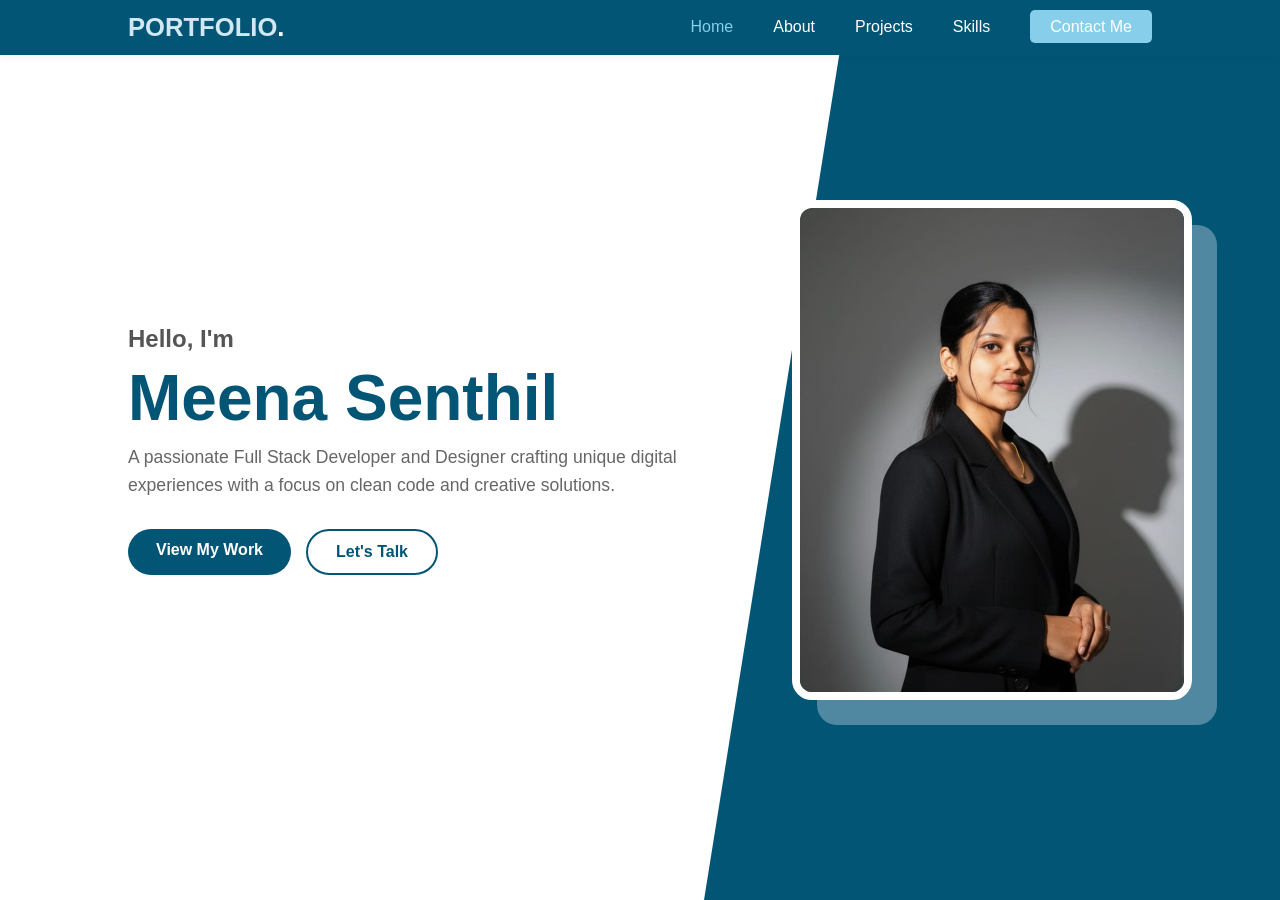
<file: index.html>
<!DOCTYPE html>
<html lang="en">
<head>
    <meta charset="UTF-8">
    <meta name="viewport" content="width=device-width, initial-scale=1.0">
    <link rel="stylesheet" href="./index.css">
    <link rel="stylesheet" href="./home.css">

    <title>Document</title>
</head>
<body>
    <!-- ------------------------------nav----------------------------------- -->
   <nav class="navbar">
    <div class="logo">PORTFOLIO<span>.</span></div>
    
    <ul class="nav-links" id="nav-links">
        <li><a href="./index.html" class="active">Home</a></li>
        <li><a href="./about.html">About</a></li>
        <li><a href="./project.html">Projects</a></li>
        <li><a href="./skills.html">Skills</a></li>
        <li><a href="./contact.html" class="nav-btn">Contact  Me</a></li>
    </ul>

    <div class="menu-icon" id="menu-icon">
        <div class="bar"></div>
        <div class="bar"></div>
        <div class="bar"></div>
    </div>
</nav>

<!-- ------------------------------------home----------------------------------------- -->

<section class="home" id="home">
    <div class="home-content">
        <h3>Hello, I'm</h3>
        <h1><span>Meena Senthil</span></h1>
        <p>A passionate Full Stack Developer and Designer crafting unique digital experiences with a focus on clean code and creative solutions.</p>
        <div class="btn-group">
            <a href="./project.html" class="btn">View My Work</a>
            <a href="./contact.html" class="btn btn-outline">Let's Talk</a>
        </div>
    </div>

    <div class="home-image-wrapper">
        <div class="blue-shape"></div>
        <img src="./innn.jpeg" alt="Profile Image" class="profile-img">
    </div>
</section>


<script src="./index.js"></script>
</body>
</html>
</file>
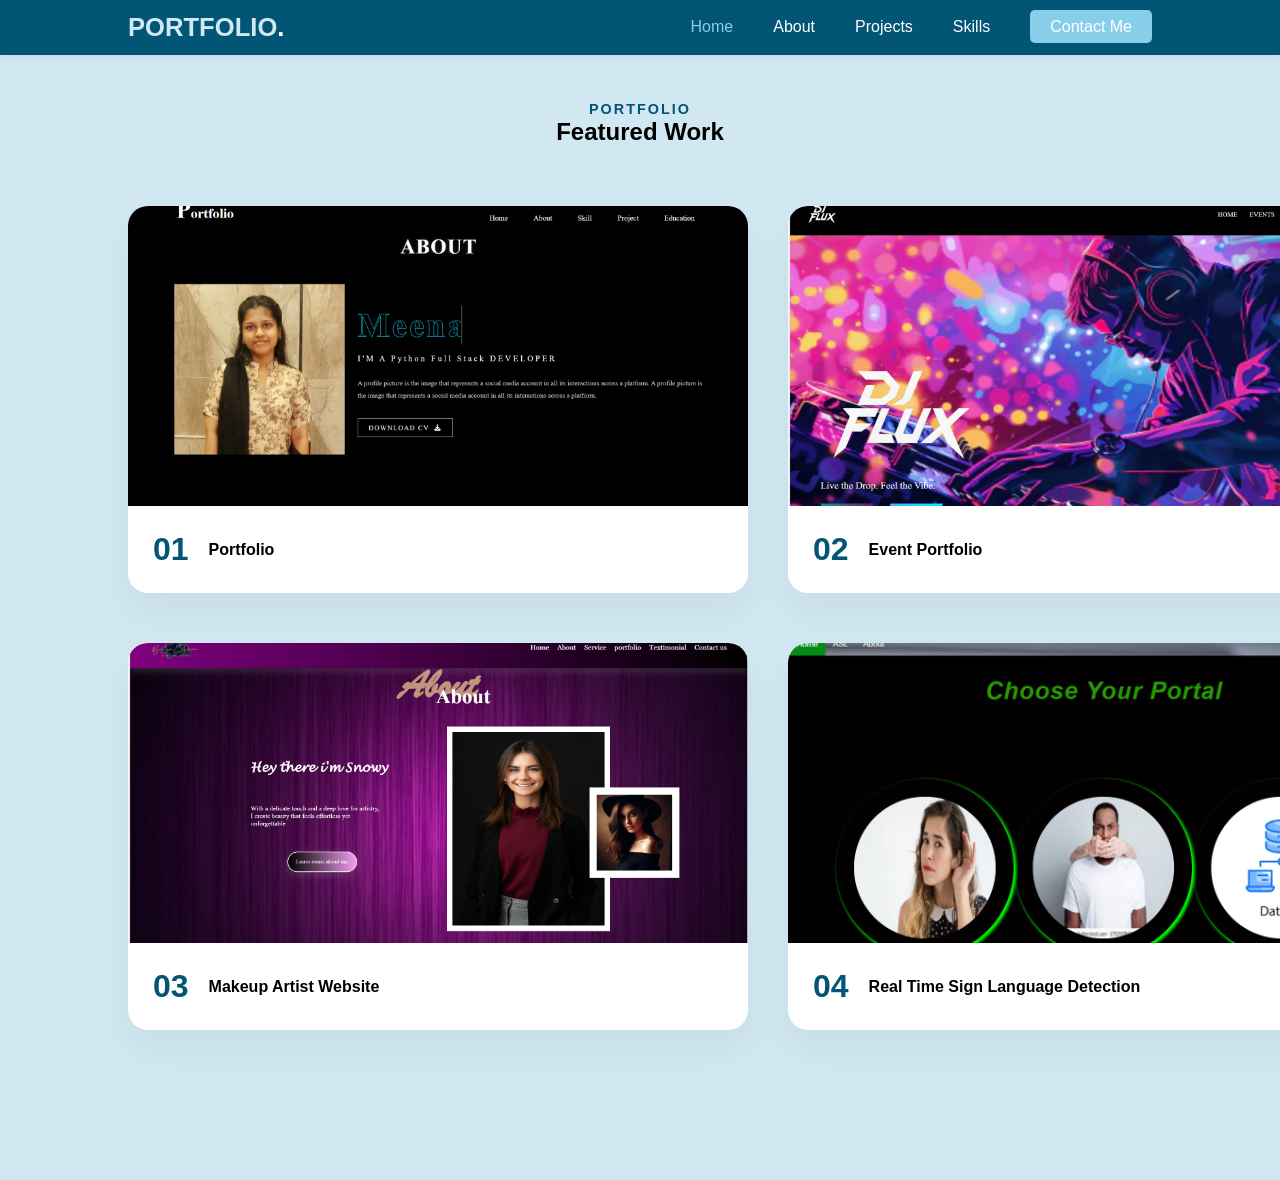
<file: project.html>
<!DOCTYPE html>
<html lang="en">
<head>
    <meta charset="UTF-8">
    <meta name="viewport" content="width=device-width, initial-scale=1.0">
    <link rel="stylesheet" href="./index.css">
    <title>Document</title>
</head>
<body>
     <!-- ------------------------------nav----------------------------------- -->
   <nav class="navbar">
    <div class="logo">PORTFOLIO<span>.</span></div>
    
    <ul class="nav-links" id="nav-links">
        <li><a href="./index.html" class="active">Home</a></li>
        <li><a href="./about.html">About</a></li>
        <li><a href="./project.html">Projects</a></li>
        <li><a href="./skills.html">Skills</a></li>
        <li><a href="./contact.html" class="nav-btn">Contact  Me</a></li>
    </ul>

    <div class="menu-icon" id="menu-icon">
        <div class="bar"></div>
        <div class="bar"></div>
        <div class="bar"></div>
    </div>
</nav>

    <!-- --------------------------------------project------------------------------ -->
     <section class="projects" id="projects">
    <div class="projects-header">
        <span class="tag">Portfolio</span>
        <h2>Featured <span>Work</span></h2>
    </div>

    <div class="projects-wrapper">
        <div class="project-card">
            <div class="project-img-box">
                <img src="./Screenshot (1291).png" alt="Banking System">
                <div class="project-overlay">
                    <div class="overlay-content">
                        <h3>Responsive Portfolio</h3>
                        <p>JavaScript & Bootstrap UI</p>
                        <a href="https://meenasenthilkumar.github.io/portfolio/" class="view-btn" target="_blank" class="action-card">Live Demo</a>
                    </div>
                </div>
            </div>
            <div class="project-info">
                <span>01</span>
                <h4>Portfolio</h4>
            </div>
        </div>

        

        <div class="project-card">
            <div class="project-img-box">
                <img src="./Screenshot (1287).png" alt="DJ Website">
                <div class="project-overlay">
                    <div class="overlay-content">
                        <h3>Responsive DJ Site</h3>
                        <p>JavaScript & Bootstrap UI</p>
                        <a href=" https://meenasenthilkumar.github.io/Dj-website/" class="view-btn" target="_blank" class="action-card">Live Demo</a>
                    </div>
                </div>
            </div>
            <div class="project-info">
                <span>02</span>
                <h4>Event Portfolio</h4>
            </div>
        </div>
    </div>

    <div class="projects-wrapper">
        <div class="project-card">
            <div class="project-img-box">
                <img src="./Screenshot (1288).png" alt="Banking System">
                <div class="project-overlay">
                    <div class="overlay-content">
                        <h3>Makeup Artist Website</h3>
                        <p>HTML,Css,JavaScript & Bootstrap</p>
                        <a href="https://meenasenthilkumar.github.io/Makeup-Artists-Website/" class="view-btn" target="_blank" class="action-card">Live Demo</a>
                    </div>
                </div>
            </div>
            <div class="project-info">
                <span>03</span>
                <h4>Makeup Artist Website</h4>
            </div>
        </div>

        

        <div class="project-card">
            <div class="project-img-box">
                <img src="./yolo.png" alt="DJ Website">
                <div class="project-overlay">
                    <div class="overlay-content">
                        <h3>Real Time Sign Language Detection</h3>
                        <p>Yolo and Python</p>
                        <a href="#" class="view-btn" target="_blank" class="action-card">View Case Study</a>
                    </div>
                </div>
            </div>
            <div class="project-info">
                <span>04</span>
                <h4> Real Time Sign Language Detection</h4>
            </div>
        </div>
    </div>
</section>

<script src="./index.js"></script>
    
</body>
</html>
</file>
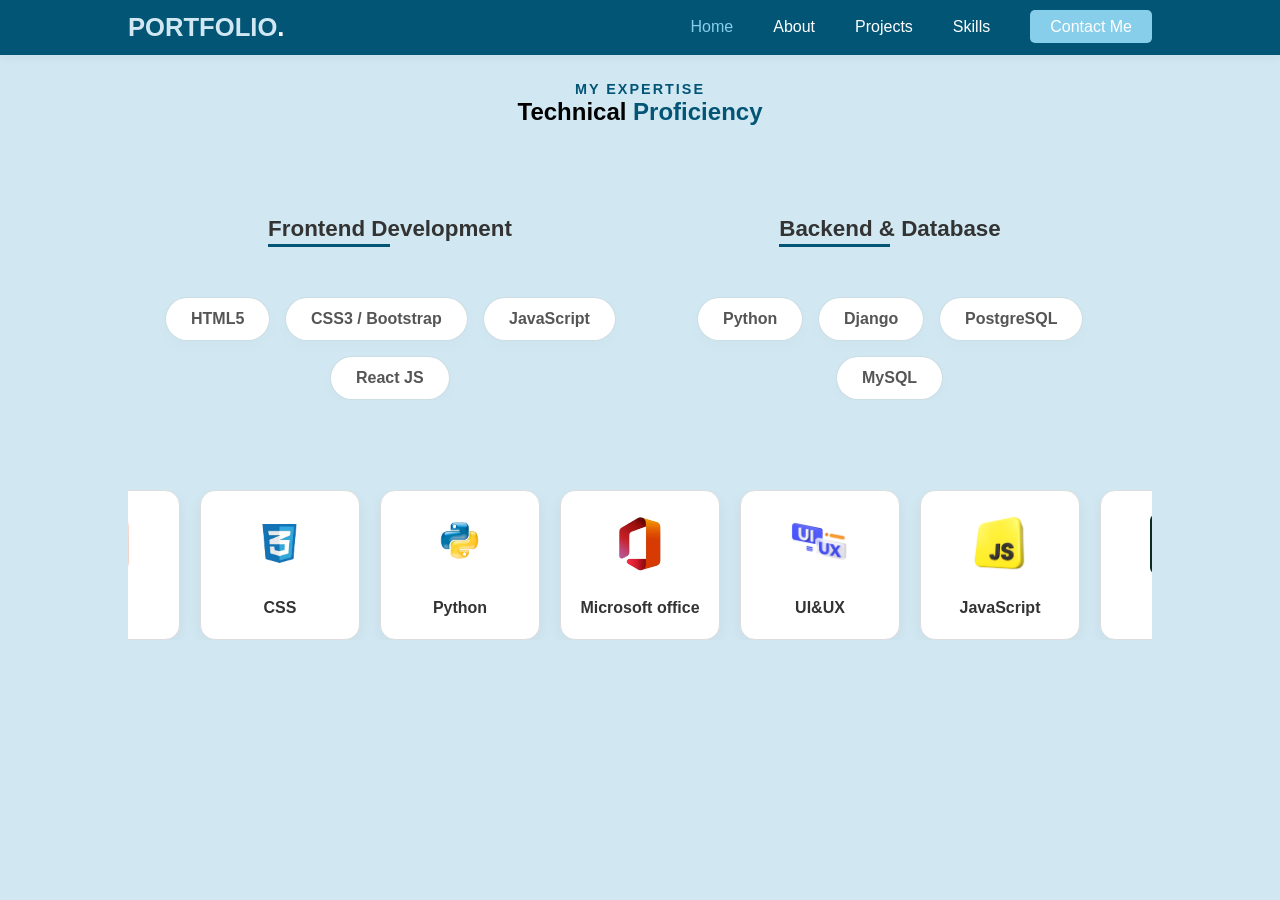
<file: skills.html>
<!DOCTYPE html>
<html lang="en">
<head>
    <meta charset="UTF-8">
    <meta name="viewport" content="width=device-width, initial-scale=1.0">
    <link rel="stylesheet" href="./index.css">
    <title>Document</title>
</head>
<body>
    <!-- ------------------------------nav----------------------------------- -->
   <nav class="navbar">
    <div class="logo">PORTFOLIO<span>.</span></div>
    
    <ul class="nav-links" id="nav-links">
        <li><a href="./index.html" class="active">Home</a></li>
        <li><a href="./about.html">About</a></li>
        <li><a href="./project.html">Projects</a></li>
        <li><a href="./skills.html">Skills</a></li>
        <li><a href="./contact.html" class="nav-btn">Contact  Me</a></li>
    </ul>

    <div class="menu-icon" id="menu-icon">
        <div class="bar"></div>
        <div class="bar"></div>
        <div class="bar"></div>
    </div>
</nav>


    <section class="skills" id="skills">
    <div class="skills-header">
        <span class="tag">My Expertise</span>
        <h2>Technical <span>Proficiency</span></h2>
    </div>

    <div class="skills-container">
        <div class="skill-category">
            <h3>Frontend Development</h3>
            <div class="skill-items">
                <div class="skill-pill" data-level="95%">HTML5</div>
                <div class="skill-pill" data-level="90%">CSS3 / Bootstrap</div>
                <div class="skill-pill" data-level="85%">JavaScript</div>
                <div class="skill-pill" data-level="80%">React JS</div>
            </div>
        </div>

        <div class="skill-category">
            <h3>Backend & Database</h3>
            <div class="skill-items">
                <div class="skill-pill" data-level="90%">Python</div>
                <div class="skill-pill" data-level="85%">Django</div>
                <div class="skill-pill" data-level="80%">PostgreSQL</div>
                <div class="skill-pill" data-level="75%">MySQL</div>
            </div>
        </div>
    </div>

    <div class="skills-container">
        <div class="skills-row">
            
            <div class="skill-item">
                <img src="./html1.png" class="skill-icon js-icon">
                <p class="skill-name">HTML</p>
            </div>

            <div class="skill-item">
                <img src="./csss-removebg-preview (1).png" alt="MySQL Logo" class="skill-icon mysql-icon">
                <p class="skill-name">CSS</p>
            </div>

            <div class="skill-item">
                <img src="./py.png" alt="Python Logo" class="skill-icon python-icon">
                <p class="skill-name">Python</p>

                
            </div>
            
            <div class="skill-item">
                <img src="./micro-removebg-preview.png" alt="React Logo" class="skill-icon react-icon">
                <p class="skill-name">Microsoft office</p>
            </div>

            <div class="skill-item">
                <img src="./ui.webp" alt="HTML5 Logo" class="skill-icon html-icon">
                <p class="skill-name">UI&UX</p>
            </div>

            <div class="skill-item">
                <img src="./js.webp" alt="MySQL Logo" class="skill-icon mysql-icon">
                <p class="skill-name">JavaScript</p>
            </div>
            <div class="skill-item">
                <img src="./djj.png" alt="JavaScript Logo" class="skill-icon js-icon">
                <p class="skill-name">Django</p>
            </div>

            <div class="skill-item">
                <img src="./html1.png" class="skill-icon js-icon">
                <p class="skill-name">HTML</p>
            </div>

            <div class="skill-item">
                <img src="./csss-removebg-preview (1).png" alt="MySQL Logo" class="skill-icon mysql-icon">
                <p class="skill-name">CSS</p>
            </div>

            <div class="skill-item">
                <img src="./py.png" alt="Python Logo" class="skill-icon python-icon">
                <p class="skill-name">Python</p>

                
            </div>
            
            <div class="skill-item">
                <img src="./micro-removebg-preview.png" alt="React Logo" class="skill-icon react-icon">
                <p class="skill-name">Microsoft office</p>
            </div>

            <div class="skill-item">
                <img src="./ui.webp" alt="HTML5 Logo" class="skill-icon html-icon">
                <p class="skill-name">UI&UX</p>
            </div>

            <div class="skill-item">
                <img src="./js.webp" alt="MySQL Logo" class="skill-icon mysql-icon">
                <p class="skill-name">JavaScript</p>
            </div>
            <div class="skill-item">
                <img src="./djj.png" alt="JavaScript Logo" class="skill-icon js-icon">
                <p class="skill-name">Django</p>
            </div>

             <div class="skill-item">
                <img src="./html1.png" class="skill-icon js-icon">
                <p class="skill-name">HTML</p>
            </div>

            <div class="skill-item">
                <img src="./csss-removebg-preview (1).png" alt="MySQL Logo" class="skill-icon mysql-icon">
                <p class="skill-name">CSS</p>
            </div>

            <div class="skill-item">
                <img src="./py.png" alt="Python Logo" class="skill-icon python-icon">
                <p class="skill-name">Python</p>

                
            </div>
            
            <div class="skill-item">
                <img src="./micro-removebg-preview.png" alt="React Logo" class="skill-icon react-icon">
                <p class="skill-name">Microsoft office</p>
            </div>

            <div class="skill-item">
                <img src="./ui.webp" alt="HTML5 Logo" class="skill-icon html-icon">
                <p class="skill-name">UI&UX</p>
            </div>

            <div class="skill-item">
                <img src="./js.webp" alt="MySQL Logo" class="skill-icon mysql-icon">
                <p class="skill-name">JavaScript</p>
            </div>
            <div class="skill-item">
                <img src="./djj.png" alt="JavaScript Logo" class="skill-icon js-icon">
                <p class="skill-name">Django</p>
            </div>
             <div class="skill-item">
                <img src="./html1.png" class="skill-icon js-icon">
                <p class="skill-name">HTML</p>
            </div>

            <div class="skill-item">
                <img src="./csss-removebg-preview (1).png" alt="MySQL Logo" class="skill-icon mysql-icon">
                <p class="skill-name">CSS</p>
            </div>

            <div class="skill-item">
                <img src="./py.png" alt="Python Logo" class="skill-icon python-icon">
                <p class="skill-name">Python</p>

                
            </div>
            
            <div class="skill-item">
                <img src="./micro-removebg-preview.png" alt="React Logo" class="skill-icon react-icon">
                <p class="skill-name">Microsoft office</p>
            </div>

            <div class="skill-item">
                <img src="./ui.webp" alt="HTML5 Logo" class="skill-icon html-icon">
                <p class="skill-name">UI&UX</p>
            </div>

            <div class="skill-item">
                <img src="./js.webp" alt="MySQL Logo" class="skill-icon mysql-icon">
                <p class="skill-name">JavaScript</p>
            </div>
            <div class="skill-item">
                <img src="./djj.png" alt="JavaScript Logo" class="skill-icon js-icon">
                <p class="skill-name">Django</p>
            </div>
             <div class="skill-item">
                <img src="./html1.png" class="skill-icon js-icon">
                <p class="skill-name">HTML</p>
            </div>

            <div class="skill-item">
                <img src="./csss-removebg-preview (1).png" alt="MySQL Logo" class="skill-icon mysql-icon">
                <p class="skill-name">CSS</p>
            </div>

            <div class="skill-item">
                <img src="./py.png" alt="Python Logo" class="skill-icon python-icon">
                <p class="skill-name">Python</p>

                
            </div>
            
            <div class="skill-item">
                <img src="./micro-removebg-preview.png" alt="React Logo" class="skill-icon react-icon">
                <p class="skill-name">Microsoft office</p>
            </div>

            <div class="skill-item">
                <img src="./ui.webp" alt="HTML5 Logo" class="skill-icon html-icon">
                <p class="skill-name">UI&UX</p>
            </div>

            <div class="skill-item">
                <img src="./js.webp" alt="MySQL Logo" class="skill-icon mysql-icon">
                <p class="skill-name">JavaScript</p>
            </div>
            <div class="skill-item">
                <img src="./djj.png" alt="JavaScript Logo" class="skill-icon js-icon">
                <p class="skill-name">Django</p>
            </div>
            


            
        

        </div>
    </div>
</section>


    

<script src="./index.js"></script>
</body>
</html>
</file>
<file: index.css>
* {
    margin: 0;
    padding: 0;
    box-sizing: border-box;
    font-family: 'Poppins', sans-serif;
}

body {
    background-color: #f0f9ff; /* Very light blue tint for the page */
}

.navbar {
    display: flex;
    justify-content: space-between;
    align-items: center;
    padding: 0.8rem 10%;
    background-color: #035576; /* Pure white background */
    position: fixed;
    width: 100%;
    top: 0;
    z-index: 1000;
    box-shadow: 0 2px 10px rgba(0, 0, 0, 0.05); /* Soft shadow */
}

.logo {
    color: #D1E8F2;
    font-size: 1.6rem;
    font-weight: 800;
}

.logo span {
    color:  white; /* Sky blue dot */
}

.nav-links {
    display: flex;
    align-items: center;
    list-style: none;
}

.nav-links li a {
    color: white;
    text-decoration: none;
    margin-left: 2.5rem;
    font-weight: 500;
    transition: 0.3s;
}

.nav-links li a:hover, .nav-links li a.active {
    color:  skyblue; /* Deeper sky blue on hover */
}

/* Sky Blue Button Style */
.nav-btn {
    background-color: #87CEEB;
    color: white !important;
    padding: 8px 20px;
    border-radius: 5px;
}

.nav-btn:hover {
    background-color:  rgb(1, 11, 15);
    transform: translateY(-2px);
}

/* Mobile Menu Icon */
.menu-icon {
    display: none;
    cursor: pointer;
}

.bar {
    width: 25px;
    height: 3px;
    background-color: #333;
    margin: 5px 0;
}

/* Responsive Logic */
@media (max-width: 768px) {
    .nav-links {
        position: absolute;
        right: 0;
        top: 100%;
    background-color: #303e43;
        width: 100%;
        height: 0;
        flex-direction: column;
        overflow: hidden;
        transition: 0.4s ease;
        box-shadow: 0 5px 10px rgba(0,0,0,0.05);
    }
.content-card {
    width: 250px;
}


    .nav-links.active {
        height: 300px;
        padding: 2rem 0;
    }

    .nav-links li {
        margin: 1.5rem 0;
    }

    .nav-links li a {
        margin-left: 0;
        font-size: 1.1rem;
    }

    .menu-icon {
        display: block;
    }
}


/* ------------------------------------home----------------------------------- */

.home {
    min-height: 100vh;
    display: flex;
    align-items: center;
    padding: 0 10%;
    background-color: #ffffff;
    overflow: hidden; /* Important for the background shapes */
    position: relative;
}

/* Text Content Area */
.home-content {
    max-width: 600px;
    z-index: 10;
}

.home-content h3 {
    font-size: 1.5rem;
    color: #555;
}

.home-content h1 {
    font-size: 4rem;
    color: #333;
    line-height: 1.1;
    margin: 10px 0;
}

.home-content h1 span {
    color: #035576; /* Sky blue accent */
}

.home-content p {
    font-size: 1.1rem;
    color: #666;
    margin-bottom: 30px;
    line-height: 1.6;
}

/* Buttons */
.btn-group {
    display: flex;
    gap: 15px;
}

.btn {
    padding: 12px 28px;
    background: #035576;
    color: white;
    text-decoration: none;
    border-radius: 50px;
    font-weight: 600;
    transition: 0.3s ease;
}

.btn-outline {
    background: transparent;
    border: 2px solid  #035576;
    color:  #035576;
}

.btn:hover {
    background: #79d0f3;
    color: white;
    transform: translateY(-3px);
}

/* The Creative Image Side */
.home-image-wrapper {
    position: absolute;
    right: 0;
    width: 45%;
    height: 100%;
    display: flex;
    align-items: center;
    justify-content: center;
}

/* The Sky Blue Diagonal Shape */
.blue-shape {
    position: absolute;
    top: 0;
    right: 0;
    width: 100%;
    height: 100%;
    background:  #035576;
    clip-path: polygon(25% 0%, 100% 0%, 100% 100%, 0% 100%);
    z-index: 1;
}

.profile-img {
    width: 400px;
    height: 500px;
    object-fit: cover;
    border-radius: 20px;
    z-index: 2;
    box-shadow: 25px 25px 0px rgba(255, 255, 255, 0.3); /* White floating border effect */
    border: 8px solid #ffffff;
}

/* Responsive Logic */
@media (max-width: 991px) {
    .home {
        flex-direction: column;
        text-align: center;
        padding-top: 120px;
    }

    .home-content {
        max-width: 100%;
        margin-bottom: 50px;
    }

    .home-image-wrapper {
        position: relative;
        width: 100%;
        height: auto;
    }

    .blue-shape {
        clip-path: polygon(0 25%, 100% 0, 100% 100%, 0% 100%);
        height: 110%;
    }

    .profile-img {
        width: 280px;
        height: 350px;
        margin-bottom: 50px;
    }

    .btn-group {
        justify-content: center;
    }
}

/* ----------------------------------------about ----------------------------------------- */

.about {
    padding: 150px 10% 100px 10%;
    background-color: #D1E8F2;
    position: relative;
    overflow: hidden;
    min-height: 100vh;
}

.about-container {
    display: grid;
    grid-template-columns: 1fr 1.2fr;
    gap: 80px;
    align-items: center;
}

/* Visual Side with Overlapping Card */
.about-visual {
    position: relative;
    z-index: 5;
}

.about-img {
    width: 100%;
    border-radius: 30px;
    box-shadow: 20px 20px 60px rgba(0,0,0,0.05);
    filter: grayscale(20%);
    transition: 0.5s;
}

.about-img:hover {
    filter: grayscale(0%);
    transform: scale(1.02);
}
.para{
    padding-bottom: 20px;
}
.exp-card {
    position: absolute;
    bottom: -30px;
    right: -30px;
    background: #035576; /* Sky Blue */
    color: white;
    padding: 30px;
    border-radius: 20px;
    text-align: center;
   box-shadow: 0 4px 8px 0 rgba(0, 0, 0, 0.2), 0 6px 20px 0 rgba(0, 0, 0, 0.19);
    z-index: 10;
}

.exp-card h2 { font-size: 2.5rem; }

/* Content Side */
.content-card {
    background: rgba(255, 255, 255, 0.8);
    backdrop-filter: blur(10px);
    padding: 40px;
    border-radius: 30px;
    border: 1px solid rgba(135, 206, 235, 0.2);
    box-shadow: 0 4px 8px 0 rgba(0, 0, 0, 0.2), 0 6px 20px 0 rgba(0, 0, 0, 0.19);
}

.tag {
    color: #035576;
    text-transform: uppercase;
    font-weight: 700;
    letter-spacing: 2px;
    font-size: 0.9rem;
}

.about-content h2 {
    font-size: 2.8rem;
    margin: 15px 0;
    color: #333;
}

.about-content h2 span { color: #035576; }

/* Skill Grid - "Different" Approach */
.skills-grid {
    display: grid;
    grid-template-columns: 1fr 1fr;
    gap: 20px;
    margin-top: 40px;
}

.skill-item {
    display: flex;
    align-items: center;
    gap: 15px;
    padding: 15px;
    background: #f0f9ff;
    border-radius: 12px;
    transition: 0.3s;
    box-shadow: 0 4px 8px 0 rgba(0, 0, 0, 0.2), 0 6px 20px 0 rgba(0, 0, 0, 0.19);
}

.skill-item:hover {
    background: #035576;
    color: white;
}

.dot {
    width: 10px;
    height: 10px;
    background: #035576;
    border-radius: 50%;
}

.skill-item:hover .dot { background: white; }

/* Abstract Background Element */
.abstract-circle {
    position: absolute;
    top: -10%;
    left: -5%;
    width: 400px;
    height: 400px;
    background: radial-gradient(circle, rgba(135,206,235,0.1) 0%, rgba(255,255,255,0) 70%);
    z-index: 1;
}
 .cv-button {
        padding: 10px 20px;
        font-size: 0.9em;
       background-color: #035576;
           text-decoration: none;
           color: white;
           border-radius: 10px;
    }
    .cv-button:hover{
        background-color: #3a9dc4;
    }

    .cv-button i {
        margin-left: 8px;
    }


/* Responsive */
@media (max-width: 991px) {
    .about-container {
        grid-template-columns: 1fr;
        text-align: center;
    }
    
    .exp-card {
        bottom: 10px;
        right: 10px;
        padding: 15px;
    }

    .skill-item {
        justify-content: center;
    }
}


/* -------------------------------------project------------------------------------- */

.projects {
    padding: 100px 10%;
    background-color: #D1E8F2;
    overflow-x: hidden;
}

.projects-header {
    margin-bottom: 60px;
    text-align: center;
}

.projects-wrapper {
    display: flex;
    gap: 40px;
    padding-bottom: 50px;
    /* This allows the projects to breathe and look different than a grid */
}

.project-card {
    min-width: 620px;
    background: #fff;
    border-radius: 20px;
    overflow: hidden;
    box-shadow: 0 20px 40px rgba(0,0,0,0.05);
    transition: transform 0.5s ease;
}

.project-img-box {
    position: relative;
    height: 300px;
    overflow: hidden;
}

.project-img-box img {
    width: 100%;
    height: 100%;
    object-fit: cover;
    transition: 0.8s cubic-bezier(0.2, 1, 0.3, 1);
}

/* The Sky Blue Overlay Reveal */
.project-overlay {
    position: absolute;
    top: 0;
    left: 0;
    width: 100%;
    height: 100%;
    background: #035576; /* Sky Blue */
    display: flex;
    justify-content: center;
    align-items: center;
    opacity: 0;
    transition: 0.5s ease;
    transform: translateY(100%); /* Slide up effect */
}

.project-card:hover .project-overlay {
    opacity: 1;
    transform: translateY(0);
}

.project-card:hover .project-img-box img {
    transform: scale(1.1);
}

.overlay-content {
    text-align: center;
    color: white;
    padding: 20px;
}

.view-btn {
    display: inline-block;
    margin-top: 15px;
    padding: 10px 25px;
    border: 2px solid white;
    color: white;
    text-decoration: none;
    border-radius: 50px;
    transition: 0.3s;
}

.view-btn:hover {
    background: white;
    color: #035576;
}

.project-info {
    padding: 25px;
    display: flex;
    align-items: center;
    gap: 20px;
}

.project-info span {
    font-size: 2rem;
    font-weight: 800;
    color: #035576;
}

/* Mobile Adjustments */
@media (max-width: 768px) {
    .projects-wrapper {
        flex-direction: column;
    }
    .project-card {
        min-width: 100%;
    }
}

/* --------------------------------------------- Skills Section --------------------------------- */
.skills {
    padding: 80px 10%;
    background-color: #D1E8F2;
    text-align: center;
    min-height: 100vh;
}

.skills-header h2 span {
    color: #035576;
}

/* Category Container */
.category-wrapper {
    display: flex;
    flex-wrap: wrap;
    justify-content: center;
    gap: 50px;
    margin: 50px 0;
}

.skill-category h3 {
    margin-bottom: 25px;
    color: #333;
    font-size: 1.4rem;
    position: relative;
    display: inline-block;
}

.skill-category h3::after {
    content: '';
    position: absolute;
    bottom: -5px;
    left: 0;
    width: 50%;
    height: 3px;
    background: #035576;
}

.skill-items {
    display: flex;
    flex-wrap: wrap;
    justify-content: center;
    gap: 15px;
    max-width: 500px;
    margin-top: 30px;
}

/* Skill Pill Design */
.skill-pill {
    background: white;
    padding: 12px 25px;
    border-radius: 50px;
    border: 1px solid rgba(3, 85, 118, 0.2);
    color: #555;
    font-weight: 600;
    transition: all 0.4s cubic-bezier(0.175, 0.885, 0.32, 1.275);
    box-shadow: 0 5px 15px rgba(0,0,0,0.02);
    opacity: 0; /* Starts hidden for the reveal effect */
    transform: scale(0.5);
}

.skill-pill.reveal {
    opacity: 1;
    transform: scale(1);
}

.skill-pill:hover {
    background: #035576;
    color: white;
    transform: translateY(-5px) scale(1.05);
    box-shadow: 0 10px 20px rgba(3, 85, 118, 0.3);
}

/* Infinite Scrolling Section */
.scrolling-container {
    overflow: hidden;
    padding: 40px 0;
    width: 100%;
    background: #f9f9f9;
    margin-top: 50px;
}

.skills-row {
    display: flex;
    width: max-content; /* Important for horizontal scroll */
    gap: 20px;
    animation: scroll-left 25s linear infinite;
}

@keyframes scroll-left {
    from { transform: translateX(0); }
    to { transform: translateX(20%); } /* Scrolls half-way to loop seamlessly */
}

.scrolling-container:hover .skills-row {
    animation-play-state: paused;
}

.skill-item {
    min-width: 160px;
    height: 150px;
    display: flex;
    flex-direction: column;
    justify-content: center;
    align-items: center;
    background: white;
    border-radius: 15px;
    border: 1px solid #ddd;
    box-shadow: 0 5px 15px rgba(0,0,0,0.05);
    transition: transform 0.3s ease;
}


.skill-icon {
    width: 60px;
    height: 60px;
    margin-bottom: 10px;
    object-fit: contain;
}

.skill-name {
    font-weight: 600;
    color: #333;
}
.skills-container{
    display: flex;
    justify-content: center;
    margin-top: 90px;
    overflow-y: scroll; /* Allows scrolling */
    scrollbar-width: none; /* Hides scrollbar in Firefox */
    
    
}
.skills-container:hover .skills-row {
    animation-play-state: paused;
   
}

.cls{
    flex-direction: row;
    height: 50px;
}
.intern{
    height: 500px;
    box-shadow: 0 5px 15px rgba(0,0,0,0.02);
}

/* ----------------------------------------contact----------------------------------------------- */


.contact {
    padding: 100px 10%;
    background: radial-gradient(circle at top right, #f0f9ff 0%, #ffffff 100%);
    min-height: 100vh;
    display: flex;
    align-items: center;
}

.contact-container {
    display: grid;
    grid-template-columns: 1fr 1fr;
    gap: 100px;
    width: 100%;
}

/* Info Styling */
.contact-info h2 {
    font-size: 3.5rem;
    line-height: 1.1;
    color: #333;
    margin-bottom: 20px;
}

.contact-info p {
    color: #666;
    margin-bottom: 40px;
    font-size: 1.1rem;
}

.info-item {
    display: flex;
    align-items: center;
    gap: 20px;
    margin-bottom: 25px;
    transition: 0.3s;
}

.icon-box {
    width: 50px;
    height: 50px;
    background: #035576;
    color: white;
    display: flex;
    justify-content: center;
    align-items: center;
    border-radius: 12px;
    font-size: 1.5rem;
}

/* Glass Form Styling */
.glass-form {
    background: rgba(255, 255, 255, 0.7);
    backdrop-filter: blur(15px);
    padding: 50px;
    border-radius: 30px;
    border: 1px solid rgba(135, 206, 235, 0.3);
    box-shadow: 0 25px 50px rgba(0,0,0,0.05);
}

.input-group {
    position: relative;
    margin-bottom: 35px;
}

.input-group input, .input-group textarea {
    width: 100%;
    padding: 10px 0;
    font-size: 1rem;
    background: transparent;
    border: none;
    border-bottom: 2px solid #ddd;
    outline: none;
    color: #333;
    transition: 0.3s;
}

.input-group label {
    position: absolute;
    top: 10px;
    left: 0;
    color: #999;
    pointer-events: none;
    transition: 0.3s;
}

/* Input Animation: Label floats up when typing */
.input-group input:focus ~ label,
.input-group input:valid ~ label,
.input-group textarea:focus ~ label,
.input-group textarea:valid ~ label {
    top: -20px;
    font-size: 0.85rem;
    color: #035576;
    font-weight: 700;
}

.input-group .bar {
    position: absolute;
    bottom: 0;
    left: 0;
    width: 0;
    height: 2px;
    background: #035576;
    transition: 0.5s;
}

.input-group input:focus ~ .bar, .input-group textarea:focus ~ .bar {
    width: 100%;
}

.send-btn {
    width: 100%;
    padding: 15px;
    background: #035576;
    border: none;
    border-radius: 15px;
    color: white;
    font-weight: 700;
    display: flex;
    justify-content: center;
    align-items: center;
    gap: 10px;
    cursor: pointer;
    transition: 0.4s;
}

.send-btn:hover {
    background: #00a8e8;
    transform: scale(1.02);
}

/* Mobile */
@media (max-width: 991px) {
    .contact-container { grid-template-columns: 1fr; gap: 50px; }
}


/* mobiel-view for about */

/* --- Mobile Responsive View (Max width 768px) --- */
@media screen and (max-width: 768px) {
    
    /* 1. Navbar Mobile Adjustment */
    
    .menu-icon {
        display: block; /* Show the hamburger menu */
        cursor: pointer;
    }

    /* 2. About Section Mobile Layout */
    .about-container {
        flex-direction: column; /* Stack image and text */
        padding: 60px 5%;
        gap: 40px;
    }

    .about-visual {
        width: 100%;
        display: flex;
        justify-content: center;
    }

    .about-img {
        width: 90%;
        height: auto;
    }

    .exp-card {
        bottom: -20px;
        left: 5%;
        padding: 15px;
    }

    /* 3. Text and Content Adjustment */
    .about-content {
        text-align: center;
    }

    .content-card h2 {
        font-size: 1.8rem; /* Smaller heading for mobile */
        line-height: 1.2;
    }

    .para {
        font-size: 0.95rem;
        margin: 15px auto;
    }

    /* 4. Skills Grid adjustment */
    .skills-grid {
        grid-template-columns: 1fr; /* Single column for skills */
        gap: 15px;
        margin-top: 30px;
    }

    .skill-item {
        justify-content: center;
    }
    
}

/* --- Small Mobile Devices (Max width 480px) --- */
@media screen and (max-width: 480px) {
    .main-title {
        font-size: 2rem;
    }
    
    .cv-button {
        width: 100%; /* Full width button on very small phones */
        text-align: center;
    }
}



/* mobile view for skills  */


/* --- Skills Page Mobile View (Max width 768px) --- */
@media screen and (max-width: 768px) {
    
    
    .skill-category {
        width: 100%;
        padding: 20px;
    }

    .skill-items {
        justify-content: center; /* Center pills on mobile */
        gap: 10px;
    }

    .skill-pill {
        font-size: 0.85rem;
        padding: 8px 15px;
    }
    .skills {
        padding: 60px 5%;
    }

    .skills-header {
        text-align: center;
        margin-bottom: 40px;
    }

    .skills-header h2 {
        font-size: 2rem;
    }

    /* 1. Category Containers */
    .skills-container {
        flex-direction: column; /* Stacks the categories */
        gap: 30px;
        padding: 0;
    }




    .skill-item {
        width: 100px;
        text-align: center;
        padding: 15px 10px;
    }

    .skill-icon {
        width: 45px; /* Slightly smaller icons for mobile */
        height: 45px;
        margin-bottom: 10px;
    }

    .skill-name {
        font-size: 0.8rem;
    }
}
.cls{
        width: 250px;
    }

/* --- Very Small Devices (Max width 480px) --- */


/* animation for about page  */

/* --- Cinematic Reveal Animations --- */

/* 1. The Main Reveal: Expands from a small line to full view */
@keyframes cinematicReveal {
    from {
        clip-path: inset(50% 0 50% 0); /* Horizontal line in middle */
        filter: blur(10px);
        opacity: 0;
    }
    to {
        clip-path: inset(0% 0 0% 0); /* Full view */
        filter: blur(0);
        opacity: 1;
    }
}

/* 2. Soft Fade and Scale for the Image */
@keyframes imageSoftEntry {
    from {
        opacity: 0;
        transform: scale(1.1);
        filter: grayscale(100%);
    }
    to {
        opacity: 1;
        transform: scale(1);
        filter: grayscale(0%);
    }
}

/* 3. Staggered Fade for the Skill Items */
@keyframes letterPop {
    0% { opacity: 0; transform: translateY(10px); }
    100% { opacity: 1; transform: translateY(0); }
}

/* --- Applying the Styles --- */

.about-visual {
    animation: imageSoftEntry 1.5s cubic-bezier(0.2, 0.8, 0.2, 1) forwards;
}

.about-content {
    animation: cinematicReveal 1.2s cubic-bezier(0.7, 0, 0.3, 1) forwards;
    animation-delay: 0.3s;
    opacity: 0; /* Ensures it stays hidden until delay is over */
}

/* Staggering the Skill Items */
.skill-item.cls {
    opacity: 0;
    animation: letterPop 0.5s ease forwards;
}

.skill-item.cls:nth-child(1) { animation-delay: 1s; }
.skill-item.cls:nth-child(2) { animation-delay: 1.1s; }
.skill-item.cls:nth-child(3) { animation-delay: 1.2s; }
.skill-item.cls:nth-child(4) { animation-delay: 1.3s; }

/* The Experience Card floating effect */
.exp-card {
    animation: floatingCard 3s ease-in-out infinite;
}

@keyframes floatingCard {
    0%, 100% { transform: translateY(0) rotate(0deg); }
    50% { transform: translateY(-10px) rotate(1deg); }
}


/* project */



/* --- Projects Page Entrance Animation --- */

/* 1. Define the Keyframe */
@keyframes projectEntry {
    0% {
        opacity: 0;
        transform: translateY(40px) scale(0.95);
        filter: blur(5px);
    }
    100% {
        opacity: 1;
        transform: translateY(0) scale(1);
        filter: blur(0);
    }
}

/* 2. Initial State: Hide the cards */
.project-card {
    opacity: 0; 
    animation: projectEntry 0.8s cubic-bezier(0.25, 0.46, 0.45, 0.94) forwards;
}

/* 3. Staggered Delays: Card by Card */
.projects-wrapper:nth-child(2) .project-card:nth-child(1) { animation-delay: 0.2s; }
.projects-wrapper:nth-child(2) .project-card:nth-child(2) { animation-delay: 0.4s; }
.projects-wrapper:nth-child(3) .project-card:nth-child(1) { animation-delay: 0.6s; }
.projects-wrapper:nth-child(3) .project-card:nth-child(2) { animation-delay: 0.8s; }

/* 4. Animate the Header Text */
.projects-header {
    opacity: 0;
    animation: projectEntry 1s ease-out forwards;
    animation-delay: 0.1s;
}

/* 5. Continuous Hover Animation (Subtle Shine) */
.project-img-box::after {
    content: '';
    position: absolute;
    top: 0;
    left: -100%;
    width: 50%;
    height: 100%;
    background: linear-gradient(to right, rgba(255,255,255,0) 0%, rgba(255,255,255,0.3) 100%);
    transform: skewX(-25deg);
    transition: 0.7s;
}

.project-card:hover .project-img-box::after {
    left: 125%;
}


/* slills */


/* --- Skills Page Entrance Animations --- */

/* 1. Pop effect for category pills */
@keyframes pillPop {
    0% {
        opacity: 0;
        transform: scale(0.5);
    }
    70% {
        transform: scale(1.05);
    }
    100% {
        opacity: 1;
        transform: scale(1);
    }
}

/* 2. Slide up effect for the icon grid */
@keyframes iconWave {
    from {
        opacity: 0;
        transform: translateY(30px);
    }
    to {
        opacity: 1;
        transform: translateY(0);
    }
}

/* 3. Initial state for Category Pills */
.skill-pill {
    opacity: 0;
    animation: pillPop 0.6s cubic-bezier(0.175, 0.885, 0.32, 1.275) forwards;
}

/* Stagger the pills inside each category */
.skill-pill:nth-child(1) { animation-delay: 0.2s; }
.skill-pill:nth-child(2) { animation-delay: 0.3s; }
.skill-pill:nth-child(3) { animation-delay: 0.4s; }
.skill-pill:nth-child(4) { animation-delay: 0.5s; }

/* 4. Initial state for Icon Grid Items */
.skill-item {
    opacity: 0;
    animation: iconWave 0.5s ease-out forwards;
}

/* Stagger the long list of icons (Wave effect) */
/* This loop handles the first 15 icons automatically */
.skill-item:nth-child(1) { animation-delay: 0.6s; }
.skill-item:nth-child(2) { animation-delay: 0.65s; }
.skill-item:nth-child(3) { animation-delay: 0.7s; }
.skill-item:nth-child(4) { animation-delay: 0.75s; }
.skill-item:nth-child(5) { animation-delay: 0.8s; }
.skill-item:nth-child(6) { animation-delay: 0.85s; }
.skill-item:nth-child(7) { animation-delay: 0.9s; }
.skill-item:nth-child(n+8) { animation-delay: 1s; } /* The rest appear together */

/* 5. Header Animation */
.skills-header {
    opacity: 0;
    animation: iconWave 0.8s ease-out forwards;
    animation-delay: 0.1s;
}

@media only screen and (min-width: 601px) and (max-width: 900px) {
    .content-card{
        width: 550px;
    }
    .cls{
        width: 550px;
    }
}
</file>
<file: home.css>
/* --- Entrance Animations --- */

/* 1. Define the Keyframes */
@keyframes fadeUp {
    from {
        opacity: 0;
        transform: translateY(30px);
    }
    to {
        opacity: 1;
        transform: translateY(0);
    }
}

@keyframes scaleIn {
    from {
        opacity: 0;
        transform: scale(0.9);
    }
    to {
        opacity: 1;
        transform: scale(1);
    }
}

/* 2. Apply to Elements */
.home-content h3, 
.home-content h1, 
.home-content p, 
.btn-group {
    opacity: 0; /* Hidden initially */
    animation: fadeUp 0.8s ease forwards;
}

/* 3. Add Delays for a "Staggered" look (sequential) */
.home-content h3 { animation-delay: 0.2s; }
.home-content h1 { animation-delay: 0.4s; }
.home-content p { animation-delay: 0.6s; }
.btn-group { animation-delay: 0.8s; }

/* 4. Animate the Image Wrapper */
.home-image-wrapper {
    opacity: 0;
    animation: scaleIn 1s ease-out forwards;
    animation-delay: 0.5s;
}

/* Subtle floating effect for the image (continuous) */
.profile-img {
    animation: float 4s ease-in-out infinite;
}

@keyframes float {
    0%, 100% { transform: translateY(0); }
    50% { transform: translateY(-15px); }
}
</file>
